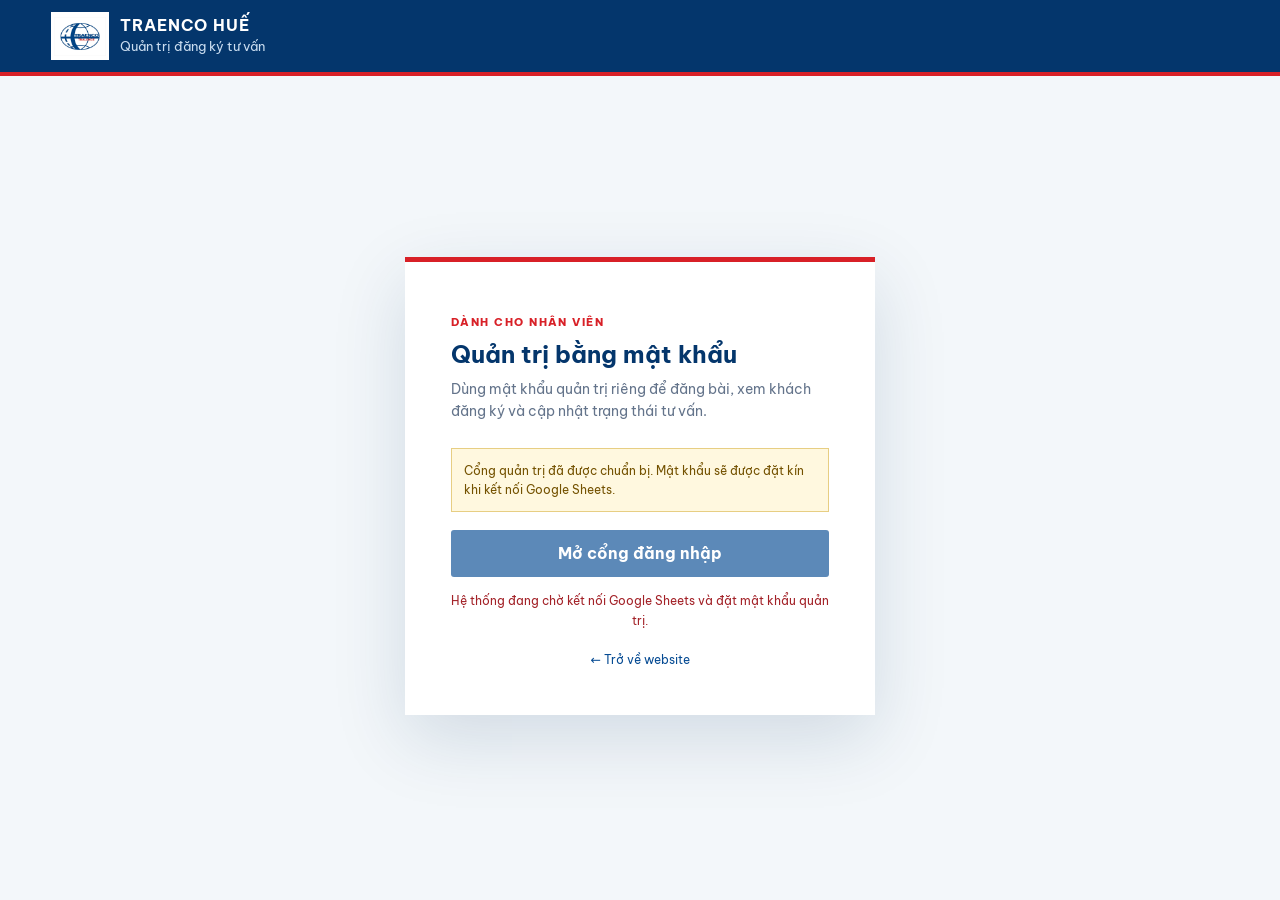
<file: admin/index.html>
<!doctype html>
<html lang="vi">
<head>
  <meta charset="utf-8">
  <meta name="viewport" content="width=device-width, initial-scale=1">
  <meta name="theme-color" content="#064b93">
  <meta name="robots" content="noindex,nofollow">
  <title>Quản trị đăng ký | TRAENCO Huế</title>
  <link rel="preconnect" href="https://fonts.googleapis.com">
  <link rel="preconnect" href="https://fonts.gstatic.com" crossorigin>
  <link href="https://fonts.googleapis.com/css2?family=Be+Vietnam+Pro:wght@400;500;600;700;800&display=swap" rel="stylesheet">
  <link rel="stylesheet" href="admin.css?v=20261008-1">
</head>
<body>
  <header class="admin-header">
    <a class="admin-brand" href="../">
      <img src="../assets/logo-traenco-tralexce.png" alt="Logo TRAENCO">
      <span><strong>TRAENCO HUẾ</strong><small>Quản trị đăng ký tư vấn</small></span>
    </a>
    <div class="header-actions">
      <span id="admin-email"></span>
      <button class="button button-light" id="logout-button" type="button" hidden>Đăng xuất</button>
    </div>
  </header>

  <main>
    <section class="login-view" id="login-view">
      <form class="login-card" id="login-form">
        <span class="eyebrow">Dành cho nhân viên</span>
        <h1>Quản trị bằng mật khẩu</h1>
        <p>Dùng mật khẩu quản trị riêng để đăng bài, xem khách đăng ký và cập nhật trạng thái tư vấn.</p>
        <div class="setup-warning" id="setup-warning" hidden>
          Cổng quản trị đã được chuẩn bị. Mật khẩu sẽ được đặt kín khi kết nối Google Sheets.
        </div>
        <button class="button button-primary" id="google-admin-button" type="button">Mở cổng đăng nhập</button>
        <div class="auth-status" id="auth-status" role="status" aria-live="polite"></div>
        <a class="back-link" href="../">← Trở về website</a>
      </form>
    </section>

    <section class="dashboard" id="dashboard" hidden>
      <div class="dashboard-heading">
        <div><span class="eyebrow">Dữ liệu tư vấn</span><h1>Yêu cầu từ khách hàng</h1></div>
        <button class="button button-export" id="export-button" type="button">Xuất file CSV</button>
      </div>

      <div class="stat-grid" aria-label="Thống kê đăng ký">
        <article><span>Tổng đăng ký</span><strong id="stat-total">0</strong></article>
        <article><span>Mới nhận</span><strong id="stat-new">0</strong></article>
        <article><span>Đang tư vấn</span><strong id="stat-contacted">0</strong></article>
        <article><span>Đã chốt</span><strong id="stat-enrolled">0</strong></article>
      </div>

      <div class="toolbar">
        <label class="search-field"><span class="sr-only">Tìm kiếm</span><input type="search" id="search-input" placeholder="Tìm tên, số điện thoại, nội dung…"></label>
        <label><span class="sr-only">Lọc trạng thái</span><select id="status-filter"><option value="all">Tất cả trạng thái</option><option value="new">Mới nhận</option><option value="contacted">Đang tư vấn</option><option value="enrolled">Đã chốt</option><option value="closed">Đã đóng</option></select></label>
        <button class="button button-refresh" id="refresh-button" type="button">Làm mới</button>
      </div>

      <div class="table-card">
        <div class="loading-state" id="loading-state">Đang tải dữ liệu…</div>
        <div class="empty-state" id="empty-state" hidden>Chưa có đăng ký phù hợp.</div>
        <div class="table-scroll" id="table-scroll" hidden>
          <table>
            <thead><tr><th>Thời gian</th><th>Khách hàng</th><th>Gmail</th><th>Quan tâm</th><th>Lời nhắn</th><th>Zalo</th><th>Trạng thái</th></tr></thead>
            <tbody id="lead-rows"></tbody>
          </table>
        </div>
      </div>
      <p class="dashboard-note">Dữ liệu cá nhân chỉ dùng cho mục đích tư vấn và chỉ người có mật khẩu quản trị mới có thể xem.</p>
    </section>
  </main>

  <template id="lead-row-template">
    <tr>
      <td class="lead-time"></td>
      <td><strong class="lead-name"></strong><a class="lead-phone"></a></td>
      <td><a class="lead-email"></a></td>
      <td class="lead-market"></td>
      <td class="lead-message"></td>
      <td class="lead-zalo"></td>
      <td><select class="lead-status" aria-label="Cập nhật trạng thái"><option value="new">Mới nhận</option><option value="contacted">Đang tư vấn</option><option value="enrolled">Đã chốt</option><option value="closed">Đã đóng</option></select></td>
    </tr>
  </template>

  <script src="../assets/config.js"></script>
  <script src="admin.js?v=20261008-3" defer></script>
</body>
</html>
</file>
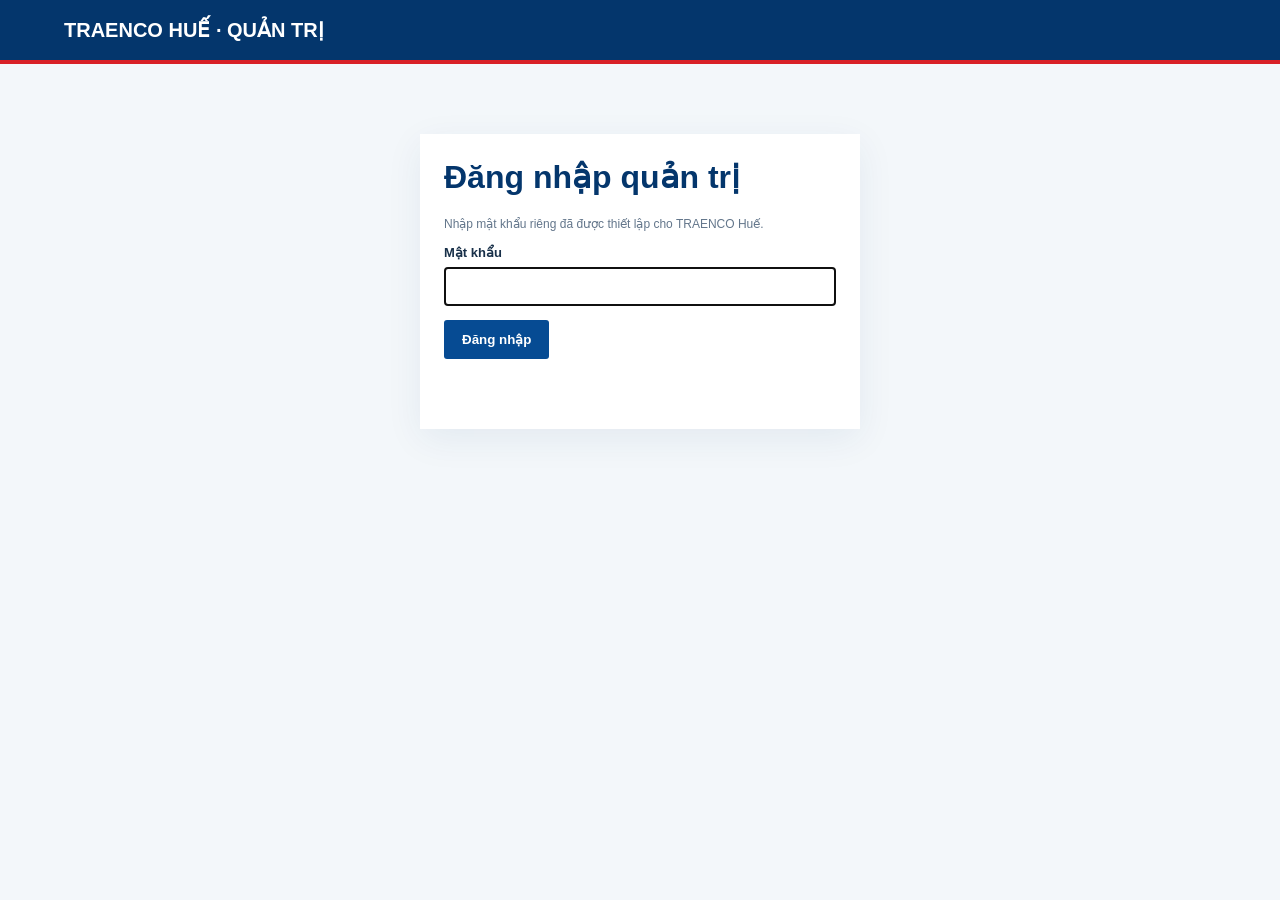
<file: google-apps-script/Admin.html>
<!doctype html>
<html lang="vi">
<head>
  <base target="_top">
  <meta name="viewport" content="width=device-width,initial-scale=1">
  <style>
    :root{--blue:#064b93;--dark:#04366c;--red:#d82027;--line:#dce6ef;--bg:#f3f7fa}*{box-sizing:border-box}body{margin:0;background:var(--bg);color:#183049;font-family:Arial,sans-serif}header{display:flex;justify-content:space-between;align-items:center;padding:18px 5%;color:#fff;background:var(--dark);border-bottom:4px solid var(--red)}header b{font-size:20px}.wrap{width:min(1200px,92%);margin:32px auto}.login{width:min(440px,100%);margin:70px auto}.login h1{margin-top:0}.login-status{min-height:20px;color:var(--red);font-size:13px}.tabs{display:flex;gap:8px;margin-bottom:20px}.tabs button,.primary{padding:12px 18px;border:0;border-radius:3px;font-weight:bold;cursor:pointer}.tabs button.active,.primary{color:#fff;background:var(--blue)}.primary:disabled{opacity:.65;cursor:wait}.panel{display:none}.panel.active{display:block}.card{padding:24px;background:#fff;box-shadow:0 10px 35px #04366c12}h1,h2{color:var(--dark)}label{display:grid;gap:7px;margin:14px 0;font-size:13px;font-weight:bold}input,textarea,select{width:100%;padding:11px;border:1px solid var(--line);border-radius:3px;font:inherit}table{width:100%;border-collapse:collapse;background:#fff;font-size:13px}th{padding:12px;color:#fff;background:var(--dark);text-align:left}td{padding:12px;border-bottom:1px solid var(--line);vertical-align:top}.grid{display:grid;grid-template-columns:1fr 1fr;gap:18px}.posts{display:grid;gap:10px;margin-top:20px}.post{padding:15px;border-left:4px solid var(--blue);background:#fff}.muted{color:#63768b;font-size:12px}[hidden]{display:none!important}@media(max-width:700px){.grid{grid-template-columns:1fr}.table{overflow:auto}header{align-items:flex-start;flex-direction:column;gap:5px}}
  </style>
</head>
<body>
  <header><b>TRAENCO HUẾ · QUẢN TRỊ</b><span id="account"></span></header>
  <main class="wrap">
    <form class="card login" id="loginForm">
      <h1>Đăng nhập quản trị</h1>
      <p class="muted">Nhập mật khẩu riêng đã được thiết lập cho TRAENCO Huế.</p>
      <label>Mật khẩu<input id="adminPassword" type="password" minlength="8" autocomplete="current-password" required autofocus></label>
      <button class="primary" id="loginButton" type="submit">Đăng nhập</button>
      <p class="login-status" id="loginStatus" role="status"></p>
    </form>
    <div id="adminApp" hidden>
      <div class="tabs"><button class="active" data-tab="leads">Khách đăng ký</button><button data-tab="posts">Đăng bài</button><button id="logoutButton" type="button">Đăng xuất</button></div>
      <section class="panel active" id="leads"><h1>Danh sách tư vấn</h1><div class="card table"><table><thead><tr><th>Thời gian</th><th>Khách hàng</th><th>Liên hệ</th><th>Nhu cầu</th><th>Trạng thái</th></tr></thead><tbody id="leadRows"></tbody></table></div></section>
      <section class="panel" id="posts">
        <div class="grid"><form class="card" id="postForm"><h1>Soạn bài viết</h1><input type="hidden" name="row"><label>Tiêu đề<input name="title" required></label><label>Mô tả ngắn<textarea name="summary" rows="3"></textarea></label><label>Nội dung<textarea name="content" rows="8"></textarea></label><label>Đường dẫn ảnh<input name="image" type="url" placeholder="https://..."></label><label>Trạng thái<select name="status"><option value="draft">Lưu nháp</option><option value="published">Đăng công khai</option></select></label><button class="primary" type="submit">Lưu bài viết</button><p class="muted" id="postStatus"></p></form><div><h2>Bài viết đã tạo</h2><div class="posts" id="postList"></div></div></div>
      </section>
    </div>
  </main>
  <script>
    let state={leads:[],posts:[]},adminPassword='';
    document.querySelectorAll('[data-tab]').forEach(button=>button.onclick=()=>{document.querySelectorAll('[data-tab]').forEach(x=>x.classList.toggle('active',x===button));document.querySelectorAll('.panel').forEach(x=>x.classList.toggle('active',x.id===button.dataset.tab))});
    function render(data){state=data;document.querySelector('#account').textContent=data.account;document.querySelector('#leadRows').innerHTML=data.leads.map(x=>`<tr><td>${new Date(x.createdAt).toLocaleString('vi-VN')}</td><td><b>${safe(x.name)}</b><br>${safe(x.market)}</td><td>${safe(x.email)}<br>${safe(x.phone)}</td><td>${safe(x.message||'—')}</td><td><select onchange="setStatus(${x.row},this.value)">${['Mới nhận','Đang tư vấn','Đã chốt','Đã đóng'].map(s=>`<option ${s===x.status?'selected':''}>${s}</option>`).join('')}</select></td></tr>`).join('');document.querySelector('#postList').innerHTML=data.posts.map((x,i)=>`<article class="post"><b>${safe(x.title)}</b><p class="muted">${x.status==='published'?'Đang hiển thị':'Bản nháp'}</p><button onclick="editPost(${i})">Sửa bài</button></article>`).join('')}
    function safe(value){const div=document.createElement('div');div.textContent=value??'';return div.innerHTML}
    function setStatus(row,status){google.script.run.withFailureHandler(error=>alert(error.message)).updateLeadStatus(row,status,adminPassword)}
    function editPost(index){const p=state.posts[index],f=document.querySelector('#postForm');['row','title','summary','content','image','status'].forEach(k=>f.elements[k].value=p[k]??'');scrollTo({top:0,behavior:'smooth'})}
    document.querySelector('#loginForm').onsubmit=event=>{event.preventDefault();const button=document.querySelector('#loginButton'),status=document.querySelector('#loginStatus');adminPassword=document.querySelector('#adminPassword').value;button.disabled=true;status.textContent='Đang kiểm tra…';google.script.run.withSuccessHandler(data=>{status.textContent='';document.querySelector('#loginForm').hidden=true;document.querySelector('#adminApp').hidden=false;render(data)}).withFailureHandler(error=>{adminPassword='';button.disabled=false;status.textContent=error.message}).getAdminData(adminPassword)};
    document.querySelector('#logoutButton').onclick=()=>{adminPassword='';location.reload()};
    document.querySelector('#postForm').onsubmit=event=>{event.preventDefault();const status=document.querySelector('#postStatus');status.textContent='Đang lưu…';const payload=Object.fromEntries(new FormData(event.target));google.script.run.withSuccessHandler(data=>{status.textContent='Đã lưu bài viết.';event.target.reset();render(data)}).withFailureHandler(error=>status.textContent=error.message).savePost(payload,adminPassword)};
  </script>
</body>
</html>
</file>
<file: admin/admin.css>
:root { --blue: #064b93; --blue-dark: #04366c; --red: #d82027; --ink: #12263f; --muted: #64748b; --line: #dce6ef; --bg: #f3f7fa; }
* { box-sizing: border-box; }
body { margin: 0; color: var(--ink); background: var(--bg); font-family: "Be Vietnam Pro", system-ui, sans-serif; line-height: 1.55; }
button, input, select { font: inherit; }
a { color: inherit; text-decoration: none; }
[hidden] { display: none !important; }
.sr-only { position: absolute; width: 1px; height: 1px; overflow: hidden; clip: rect(0,0,0,0); }
.admin-header { min-height: 76px; display: flex; align-items: center; justify-content: space-between; gap: 24px; padding: 10px clamp(18px, 4vw, 58px); color: #fff; background: var(--blue-dark); border-bottom: 4px solid var(--red); }
.admin-brand { display: flex; align-items: center; gap: 11px; line-height: 1.1; }
.admin-brand img { width: 58px; height: 48px; object-fit: contain; padding: 3px; background: #fff; }
.admin-brand span { display: grid; gap: 6px; }
.admin-brand strong { letter-spacing: .06em; }
.admin-brand small { color: #caddf0; }
.header-actions { display: flex; align-items: center; gap: 14px; font-size: .8rem; }
.button { min-height: 44px; display: inline-flex; align-items: center; justify-content: center; padding: 10px 17px; border: 1px solid transparent; border-radius: 3px; font-weight: 700; cursor: pointer; }
.button:disabled { opacity: .65; cursor: wait; }
.button-primary { width: 100%; color: #fff; background: var(--blue); }
.button-light { color: var(--blue-dark); background: #fff; }
.button-export { color: #fff; background: var(--blue); }
.button-refresh { color: var(--blue); border-color: #bdd0e1; background: #fff; }
.login-view { min-height: calc(100vh - 80px); display: grid; place-items: center; padding: 40px 18px; }
.login-card { width: min(470px, 100%); padding: clamp(27px, 5vw, 46px); border-top: 5px solid var(--red); background: #fff; box-shadow: 0 24px 70px rgba(7,48,92,.14); }
.eyebrow { color: var(--red); font-size: .7rem; font-weight: 800; letter-spacing: .13em; text-transform: uppercase; }
.login-card h1, .dashboard-heading h1 { margin: 8px 0 10px; color: var(--blue-dark); line-height: 1.15; }
.login-card > p { margin: 0 0 25px; color: var(--muted); font-size: .9rem; }
.login-card label { display: grid; gap: 7px; margin-bottom: 16px; color: #344a62; font-size: .8rem; font-weight: 600; }
.login-card input, .toolbar input, .toolbar select, .lead-status { min-height: 46px; width: 100%; padding: 10px 12px; color: var(--ink); border: 1px solid var(--line); border-radius: 3px; background: #fff; outline: none; }
.login-card input:focus, .toolbar input:focus, .toolbar select:focus, .lead-status:focus { border-color: var(--blue); box-shadow: 0 0 0 3px rgba(6,75,147,.12); }
.auth-status { margin-top: 14px; color: #a32228; font-size: .78rem; text-align: center; }
.back-link { display: block; margin-top: 20px; color: var(--blue); font-size: .78rem; text-align: center; }
.setup-warning { margin: 18px 0; padding: 12px; color: #745200; border: 1px solid #e7ce83; background: #fff8df; font-size: .78rem; }
.dashboard { width: min(1420px, calc(100% - 36px)); margin: 0 auto; padding: 44px 0 60px; }
.dashboard-heading { display: flex; align-items: end; justify-content: space-between; gap: 20px; margin-bottom: 26px; }
.dashboard-heading h1 { margin-bottom: 0; font-size: clamp(1.8rem, 4vw, 2.7rem); }
.stat-grid { display: grid; grid-template-columns: repeat(4, 1fr); gap: 15px; margin-bottom: 20px; }
.stat-grid article { padding: 20px; border-left: 4px solid var(--blue); background: #fff; box-shadow: 0 8px 24px rgba(7,48,92,.06); }
.stat-grid article:nth-child(2) { border-left-color: var(--red); }
.stat-grid span { display: block; color: var(--muted); font-size: .76rem; }
.stat-grid strong { display: block; margin-top: 4px; color: var(--blue-dark); font-size: 2rem; line-height: 1.1; }
.toolbar { display: grid; grid-template-columns: minmax(240px, 1fr) 220px auto; gap: 10px; margin-bottom: 14px; }
.table-card { min-height: 240px; overflow: hidden; border: 1px solid var(--line); background: #fff; }
.table-scroll { overflow-x: auto; }
table { width: 100%; border-collapse: collapse; font-size: .8rem; }
th { padding: 13px 14px; color: #fff; background: var(--blue-dark); text-align: left; white-space: nowrap; }
td { padding: 14px; border-bottom: 1px solid var(--line); vertical-align: top; }
tbody tr:hover { background: #f8fbfd; }
.lead-time { min-width: 125px; color: var(--muted); }
.lead-name { display: block; min-width: 150px; }
.lead-phone { display: inline-block; margin-top: 5px; color: var(--blue); font-weight: 700; }
.lead-market { min-width: 130px; }
.lead-message { min-width: 210px; max-width: 390px; color: #516275; }
.lead-zalo { white-space: nowrap; }
.lead-zalo .sent { color: #087444; }
.lead-zalo .pending { color: #826000; }
.lead-status { min-height: 36px; min-width: 140px; padding: 6px 9px; font-size: .76rem; }
.loading-state, .empty-state { padding: 80px 20px; color: var(--muted); text-align: center; }
.dashboard-note { color: var(--muted); font-size: .7rem; }
@media (max-width: 820px) {
  .admin-header { align-items: flex-start; }
  #admin-email { display: none; }
  .stat-grid { grid-template-columns: 1fr 1fr; }
  .toolbar { grid-template-columns: 1fr 1fr; }
  .search-field { grid-column: 1 / -1; }
}
@media (max-width: 520px) {
  .admin-brand strong { font-size: .82rem; }
  .admin-brand small { font-size: .62rem; }
  .admin-brand img { width: 48px; height: 40px; }
  .dashboard-heading { align-items: stretch; flex-direction: column; }
  .stat-grid { grid-template-columns: 1fr 1fr; gap: 9px; }
  .stat-grid article { padding: 14px; }
  .toolbar { grid-template-columns: 1fr; }
  .search-field { grid-column: auto; }
}
</file>
